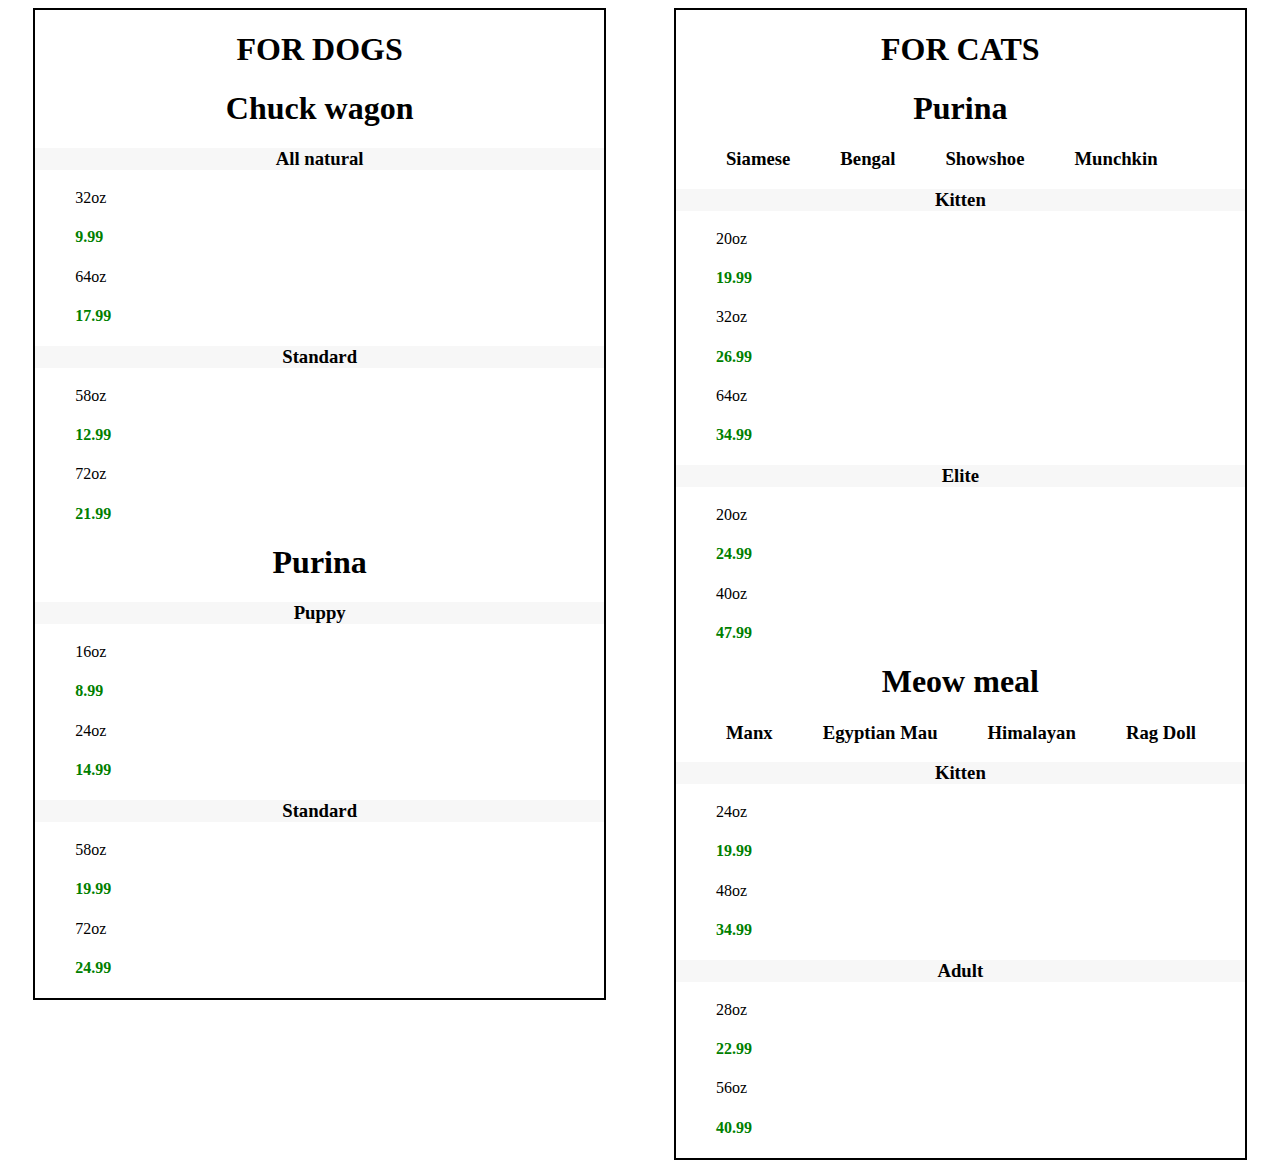
<file: index.html>
<!DOCTYPE html>
<html>
<head>
	<title>Pet Food</title>
	<link rel="stylesheet" type="text/css" href="food.css">
</head>
<body>
	<div class="card" id="dog-food-area"></div>
	<div class="card" id="cat-food-area"></div>
<script src="food.js"></script>
<script src="main.js"></script>
</body>
</html>
</file>
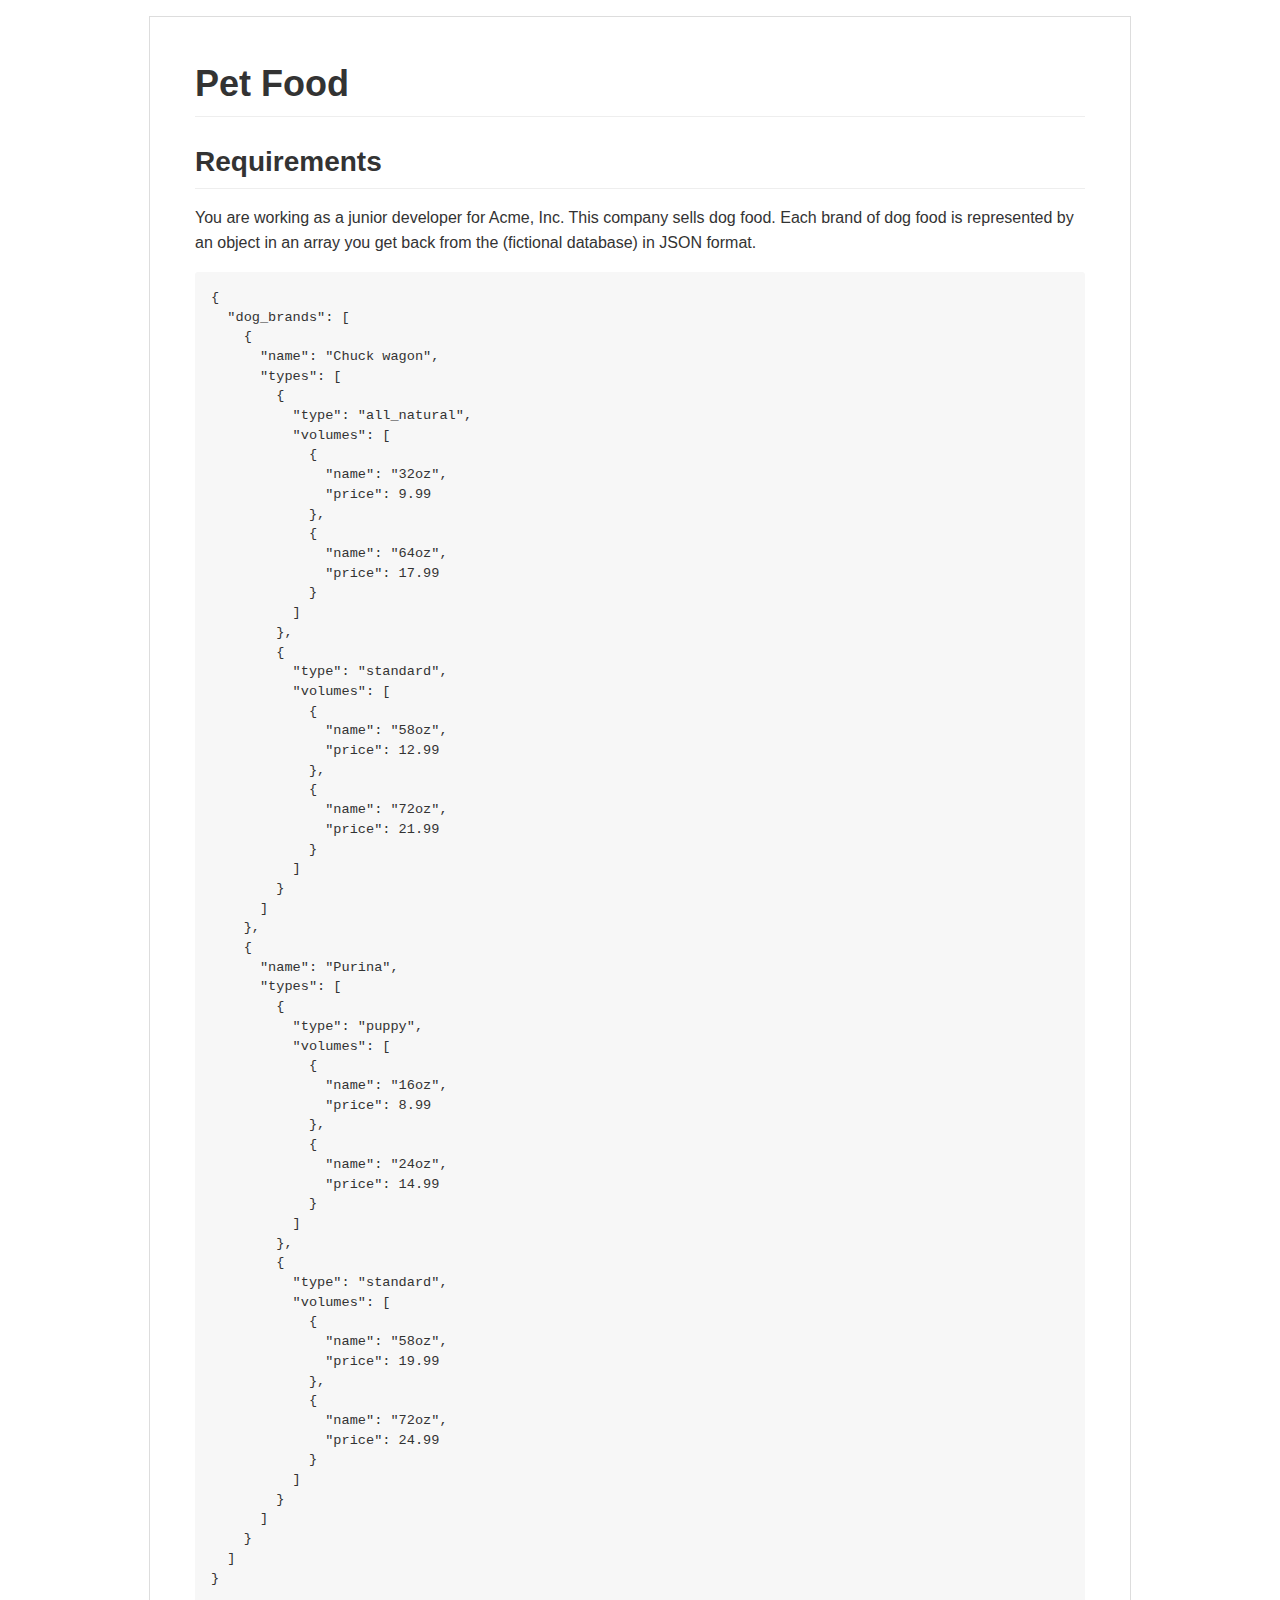
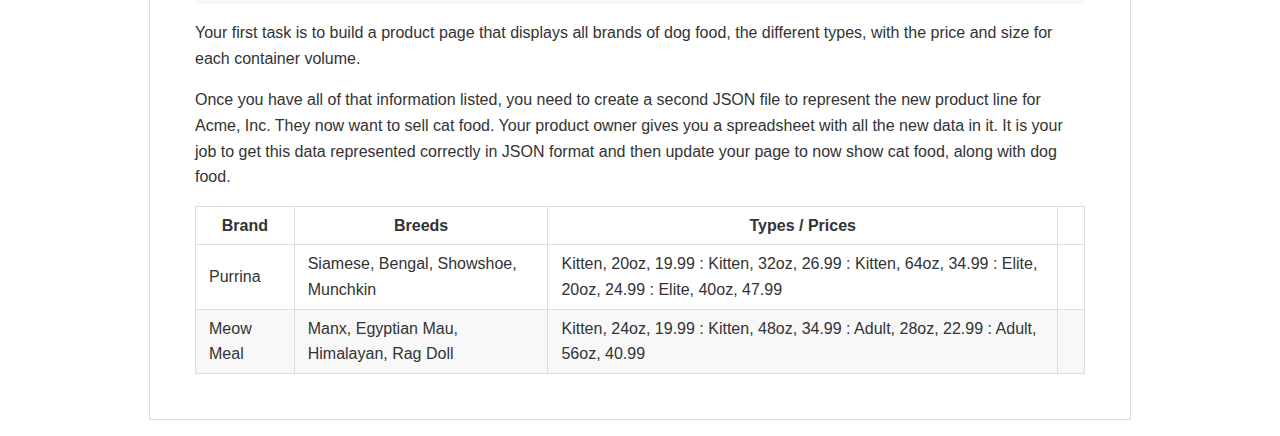
<file: README.html>
<!DOCTYPE html><html><head><meta charset="utf-8"><style>body {
  max-width: 980px;
  border: 1px solid #ddd;
  outline: 1300px solid #fff;
  margin: 16px auto;
}

body .markdown-body
{
  padding: 45px;
}

@font-face {
  font-family: fontawesome-mini;
  src: url([data-uri]) format('woff');
}

@font-face {
  font-family: octicons-anchor;
  src: url([data-uri]) format('woff');
}

.markdown-body {
  font-family: sans-serif;
  -ms-text-size-adjust: 100%;
  -webkit-text-size-adjust: 100%;
  color: #333333;
  overflow: hidden;
  font-family: "Helvetica Neue", Helvetica, "Segoe UI", Arial, freesans, sans-serif;
  font-size: 16px;
  line-height: 1.6;
  word-wrap: break-word;
}

.markdown-body a {
  background: transparent;
}

.markdown-body a:active,
.markdown-body a:hover {
  outline: 0;
}

.markdown-body b,
.markdown-body strong {
  font-weight: bold;
}

.markdown-body mark {
  background: #ff0;
  color: #000;
  font-style: italic;
  font-weight: bold;
}

.markdown-body sub,
.markdown-body sup {
  font-size: 75%;
  line-height: 0;
  position: relative;
  vertical-align: baseline;
}
.markdown-body sup {
  top: -0.5em;
}
.markdown-body sub {
  bottom: -0.25em;
}

.markdown-body h1 {
  font-size: 2em;
  margin: 0.67em 0;
}

.markdown-body img {
  border: 0;
}

.markdown-body hr {
  -moz-box-sizing: content-box;
  box-sizing: content-box;
  height: 0;
}

.markdown-body pre {
  overflow: auto;
}

.markdown-body code,
.markdown-body kbd,
.markdown-body pre,
.markdown-body samp {
  font-family: monospace, monospace;
  font-size: 1em;
}

.markdown-body input {
  color: inherit;
  font: inherit;
  margin: 0;
}

.markdown-body html input[disabled] {
  cursor: default;
}

.markdown-body input {
  line-height: normal;
}

.markdown-body input[type="checkbox"] {
  box-sizing: border-box;
  padding: 0;
}

.markdown-body table {
  border-collapse: collapse;
  border-spacing: 0;
}

.markdown-body td,
.markdown-body th {
  padding: 0;
}

.markdown-body .codehilitetable {
  border: 0;
  border-spacing: 0;
}

.markdown-body .codehilitetable tr {
  border: 0;
}

.markdown-body .codehilitetable pre,
.markdown-body .codehilitetable div.codehilite {
  margin: 0;
}

.markdown-body .linenos,
.markdown-body .code,
.markdown-body .codehilitetable td {
  border: 0;
  padding: 0;
}

.markdown-body td:not(.linenos) .linenodiv {
  padding: 0 !important;
}

.markdown-body .code {
  width: 100%;
}

.markdown-body .linenos div pre,
.markdown-body .linenodiv pre,
.markdown-body .linenodiv {
  border: 0;
  -webkit-border-radius: 0;
  -moz-border-radius: 0;
  border-radius: 0;
  -webkit-border-top-left-radius: 3px;
  -webkit-border-bottom-left-radius: 3px;
  -moz-border-radius-topleft: 3px;
  -moz-border-radius-bottomleft: 3px;
  border-top-left-radius: 3px;
  border-bottom-left-radius: 3px;
}

.markdown-body .code div pre,
.markdown-body .code div {
  border: 0;
  -webkit-border-radius: 0;
  -moz-border-radius: 0;
  border-radius: 0;
  -webkit-border-top-right-radius: 3px;
  -webkit-border-bottom-right-radius: 3px;
  -moz-border-radius-topright: 3px;
  -moz-border-radius-bottomright: 3px;
  border-top-right-radius: 3px;
  border-bottom-right-radius: 3px;
}

.markdown-body * {
  -moz-box-sizing: border-box;
  box-sizing: border-box;
}

.markdown-body input {
  font: 13px Helvetica, arial, freesans, clean, sans-serif, "Segoe UI Emoji", "Segoe UI Symbol";
  line-height: 1.4;
}

.markdown-body a {
  color: #4183c4;
  text-decoration: none;
}

.markdown-body a:hover,
.markdown-body a:focus,
.markdown-body a:active {
  text-decoration: underline;
}

.markdown-body hr {
  height: 0;
  margin: 15px 0;
  overflow: hidden;
  background: transparent;
  border: 0;
  border-bottom: 1px solid #ddd;
}

.markdown-body hr:before,
.markdown-body hr:after {
  display: table;
  content: " ";
}

.markdown-body hr:after {
  clear: both;
}

.markdown-body h1,
.markdown-body h2,
.markdown-body h3,
.markdown-body h4,
.markdown-body h5,
.markdown-body h6 {
  margin-top: 15px;
  margin-bottom: 15px;
  line-height: 1.1;
}

.markdown-body h1 {
  font-size: 30px;
}

.markdown-body h2 {
  font-size: 21px;
}

.markdown-body h3 {
  font-size: 16px;
}

.markdown-body h4 {
  font-size: 14px;
}

.markdown-body h5 {
  font-size: 12px;
}

.markdown-body h6 {
  font-size: 11px;
}

.markdown-body blockquote {
  margin: 0;
}

.markdown-body ul,
.markdown-body ol {
  padding: 0;
  margin-top: 0;
  margin-bottom: 0;
}

.markdown-body ol ol,
.markdown-body ul ol {
  list-style-type: lower-roman;
}

.markdown-body ul ul ol,
.markdown-body ul ol ol,
.markdown-body ol ul ol,
.markdown-body ol ol ol {
  list-style-type: lower-alpha;
}

.markdown-body dd {
  margin-left: 0;
}

.markdown-body code,
.markdown-body pre,
.markdown-body samp {
  font-family: Consolas, "Liberation Mono", Menlo, Courier, monospace;
  font-size: 12px;
}

.markdown-body pre {
  margin-top: 0;
  margin-bottom: 0;
}

.markdown-body kbd {
  background-color: #e7e7e7;
  background-image: -moz-linear-gradient(#fefefe, #e7e7e7);
  background-image: -webkit-linear-gradient(#fefefe, #e7e7e7);
  background-image: linear-gradient(#fefefe, #e7e7e7);
  background-repeat: repeat-x;
  border-radius: 2px;
  border: 1px solid #cfcfcf;
  color: #000;
  padding: 3px 5px;
  line-height: 10px;
  font: 11px Consolas, "Liberation Mono", Menlo, Courier, monospace;
  display: inline-block;
}

.markdown-body>*:first-child {
  margin-top: 0 !important;
}

.markdown-body>*:last-child {
  margin-bottom: 0 !important;
}

.markdown-body .headeranchor-link {
  position: absolute;
  top: 0;
  bottom: 0;
  left: 0;
  display: block;
  padding-right: 6px;
  padding-left: 30px;
  margin-left: -30px;
}

.markdown-body .headeranchor-link:focus {
  outline: none;
}

.markdown-body h1,
.markdown-body h2,
.markdown-body h3,
.markdown-body h4,
.markdown-body h5,
.markdown-body h6 {
  position: relative;
  margin-top: 1em;
  margin-bottom: 16px;
  font-weight: bold;
  line-height: 1.4;
}

.markdown-body h1 .headeranchor,
.markdown-body h2 .headeranchor,
.markdown-body h3 .headeranchor,
.markdown-body h4 .headeranchor,
.markdown-body h5 .headeranchor,
.markdown-body h6 .headeranchor {
  display: none;
  color: #000;
  vertical-align: middle;
}

.markdown-body h1:hover .headeranchor-link,
.markdown-body h2:hover .headeranchor-link,
.markdown-body h3:hover .headeranchor-link,
.markdown-body h4:hover .headeranchor-link,
.markdown-body h5:hover .headeranchor-link,
.markdown-body h6:hover .headeranchor-link {
  height: 1em;
  padding-left: 8px;
  margin-left: -30px;
  line-height: 1;
  text-decoration: none;
}

.markdown-body h1:hover .headeranchor-link .headeranchor,
.markdown-body h2:hover .headeranchor-link .headeranchor,
.markdown-body h3:hover .headeranchor-link .headeranchor,
.markdown-body h4:hover .headeranchor-link .headeranchor,
.markdown-body h5:hover .headeranchor-link .headeranchor,
.markdown-body h6:hover .headeranchor-link .headeranchor {
  display: inline-block;
}

.markdown-body h1 {
  padding-bottom: 0.3em;
  font-size: 2.25em;
  line-height: 1.2;
  border-bottom: 1px solid #eee;
}

.markdown-body h2 {
  padding-bottom: 0.3em;
  font-size: 1.75em;
  line-height: 1.225;
  border-bottom: 1px solid #eee;
}

.markdown-body h3 {
  font-size: 1.5em;
  line-height: 1.43;
}

.markdown-body h4 {
  font-size: 1.25em;
}

.markdown-body h5 {
  font-size: 1em;
}

.markdown-body h6 {
  font-size: 1em;
  color: #777;
}

.markdown-body p,
.markdown-body blockquote,
.markdown-body ul,
.markdown-body ol,
.markdown-body dl,
.markdown-body table,
.markdown-body pre,
.markdown-body .admonition {
  margin-top: 0;
  margin-bottom: 16px;
}

.markdown-body hr {
  height: 4px;
  padding: 0;
  margin: 16px 0;
  background-color: #e7e7e7;
  border: 0 none;
}

.markdown-body ul,
.markdown-body ol {
  padding-left: 2em;
}

.markdown-body ul ul,
.markdown-body ul ol,
.markdown-body ol ol,
.markdown-body ol ul {
  margin-top: 0;
  margin-bottom: 0;
}

.markdown-body li>p {
  margin-top: 16px;
}

.markdown-body dl {
  padding: 0;
}

.markdown-body dl dt {
  padding: 0;
  margin-top: 16px;
  font-size: 1em;
  font-style: italic;
  font-weight: bold;
}

.markdown-body dl dd {
  padding: 0 16px;
  margin-bottom: 16px;
}

.markdown-body blockquote {
  padding: 0 15px;
  color: #777;
  border-left: 4px solid #ddd;
}

.markdown-body blockquote>:first-child {
  margin-top: 0;
}

.markdown-body blockquote>:last-child {
  margin-bottom: 0;
}

.markdown-body table {
  display: block;
  width: 100%;
  overflow: auto;
  word-break: normal;
  word-break: keep-all;
}

.markdown-body table th {
  font-weight: bold;
}

.markdown-body table th,
.markdown-body table td {
  padding: 6px 13px;
  border: 1px solid #ddd;
}

.markdown-body table tr {
  background-color: #fff;
  border-top: 1px solid #ccc;
}

.markdown-body table tr:nth-child(2n) {
  background-color: #f8f8f8;
}

.markdown-body img {
  max-width: 100%;
  -moz-box-sizing: border-box;
  box-sizing: border-box;
}

.markdown-body code,
.markdown-body samp {
  padding: 0;
  padding-top: 0.2em;
  padding-bottom: 0.2em;
  margin: 0;
  font-size: 85%;
  background-color: rgba(0,0,0,0.04);
  border-radius: 3px;
}

.markdown-body code:before,
.markdown-body code:after {
  letter-spacing: -0.2em;
  content: "\00a0";
}

.markdown-body pre>code {
  padding: 0;
  margin: 0;
  font-size: 100%;
  word-break: normal;
  white-space: pre;
  background: transparent;
  border: 0;
}

.markdown-body .codehilite {
  margin-bottom: 16px;
}

.markdown-body .codehilite pre,
.markdown-body pre {
  padding: 16px;
  overflow: auto;
  font-size: 85%;
  line-height: 1.45;
  background-color: #f7f7f7;
  border-radius: 3px;
}

.markdown-body .codehilite pre {
  margin-bottom: 0;
  word-break: normal;
}

.markdown-body pre {
  word-wrap: normal;
}

.markdown-body pre code {
  display: inline;
  max-width: initial;
  padding: 0;
  margin: 0;
  overflow: initial;
  line-height: inherit;
  word-wrap: normal;
  background-color: transparent;
  border: 0;
}

.markdown-body pre code:before,
.markdown-body pre code:after {
  content: normal;
}

/* Admonition */
.markdown-body .admonition {
  -webkit-border-radius: 3px;
  -moz-border-radius: 3px;
  position: relative;
  border-radius: 3px;
  border: 1px solid #e0e0e0;
  border-left: 6px solid #333;
  padding: 10px 10px 10px 30px;
}

.markdown-body .admonition table {
  color: #333;
}

.markdown-body .admonition p {
  padding: 0;
}

.markdown-body .admonition-title {
  font-weight: bold;
  margin: 0;
}

.markdown-body .admonition>.admonition-title {
  color: #333;
}

.markdown-body .attention>.admonition-title {
  color: #a6d796;
}

.markdown-body .caution>.admonition-title {
  color: #d7a796;
}

.markdown-body .hint>.admonition-title {
  color: #96c6d7;
}

.markdown-body .danger>.admonition-title {
  color: #c25f77;
}

.markdown-body .question>.admonition-title {
  color: #96a6d7;
}

.markdown-body .note>.admonition-title {
  color: #d7c896;
}

.markdown-body .admonition:before,
.markdown-body .attention:before,
.markdown-body .caution:before,
.markdown-body .hint:before,
.markdown-body .danger:before,
.markdown-body .question:before,
.markdown-body .note:before {
  font: normal normal 16px fontawesome-mini;
  -moz-osx-font-smoothing: grayscale;
  -webkit-user-select: none;
  -moz-user-select: none;
  -ms-user-select: none;
  user-select: none;
  line-height: 1.5;
  color: #333;
  position: absolute;
  left: 0;
  top: 0;
  padding-top: 10px;
  padding-left: 10px;
}

.markdown-body .admonition:before {
  content: "\f056\00a0";
  color: 333;
}

.markdown-body .attention:before {
  content: "\f058\00a0";
  color: #a6d796;
}

.markdown-body .caution:before {
  content: "\f06a\00a0";
  color: #d7a796;
}

.markdown-body .hint:before {
  content: "\f05a\00a0";
  color: #96c6d7;
}

.markdown-body .danger:before {
  content: "\f057\00a0";
  color: #c25f77;
}

.markdown-body .question:before {
  content: "\f059\00a0";
  color: #96a6d7;
}

.markdown-body .note:before {
  content: "\f040\00a0";
  color: #d7c896;
}

.markdown-body .admonition::after {
  content: normal;
}

.markdown-body .attention {
  border-left: 6px solid #a6d796;
}

.markdown-body .caution {
  border-left: 6px solid #d7a796;
}

.markdown-body .hint {
  border-left: 6px solid #96c6d7;
}

.markdown-body .danger {
  border-left: 6px solid #c25f77;
}

.markdown-body .question {
  border-left: 6px solid #96a6d7;
}

.markdown-body .note {
  border-left: 6px solid #d7c896;
}

.markdown-body .admonition>*:first-child {
  margin-top: 0 !important;
}

.markdown-body .admonition>*:last-child {
  margin-bottom: 0 !important;
}

/* progress bar*/
.markdown-body .progress {
  display: block;
  width: 300px;
  margin: 10px 0;
  height: 24px;
  -webkit-border-radius: 3px;
  -moz-border-radius: 3px;
  border-radius: 3px;
  background-color: #ededed;
  position: relative;
  box-shadow: inset -1px 1px 3px rgba(0, 0, 0, .1);
}

.markdown-body .progress-label {
  position: absolute;
  text-align: center;
  font-weight: bold;
  width: 100%; margin: 0;
  line-height: 24px;
  color: #333;
  text-shadow: 1px 1px 0 #fefefe, -1px -1px 0 #fefefe, -1px 1px 0 #fefefe, 1px -1px 0 #fefefe, 0 1px 0 #fefefe, 0 -1px 0 #fefefe, 1px 0 0 #fefefe, -1px 0 0 #fefefe, 1px 1px 2px #000;
  -webkit-font-smoothing: antialiased !important;
  white-space: nowrap;
  overflow: hidden;
}

.markdown-body .progress-bar {
  height: 24px;
  float: left;
  -webkit-border-radius: 3px;
  -moz-border-radius: 3px;
  border-radius: 3px;
  background-color: #96c6d7;
  box-shadow: inset 0 1px 0 rgba(255, 255, 255, .5), inset 0 -1px 0 rgba(0, 0, 0, .1);
  background-size: 30px 30px;
  background-image: -webkit-linear-gradient(
    135deg, rgba(255, 255, 255, .4) 27%,
    transparent 27%,
    transparent 52%, rgba(255, 255, 255, .4) 52%,
    rgba(255, 255, 255, .4) 77%,
    transparent 77%, transparent
  );
  background-image: -moz-linear-gradient(
    135deg,
    rgba(255, 255, 255, .4) 27%, transparent 27%,
    transparent 52%, rgba(255, 255, 255, .4) 52%,
    rgba(255, 255, 255, .4) 77%, transparent 77%,
    transparent
  );
  background-image: -ms-linear-gradient(
    135deg,
    rgba(255, 255, 255, .4) 27%, transparent 27%,
    transparent 52%, rgba(255, 255, 255, .4) 52%,
    rgba(255, 255, 255, .4) 77%, transparent 77%,
    transparent
  );
  background-image: -o-linear-gradient(
    135deg,
    rgba(255, 255, 255, .4) 27%, transparent 27%,
    transparent 52%, rgba(255, 255, 255, .4) 52%,
    rgba(255, 255, 255, .4) 77%, transparent 77%,
    transparent
  );
  background-image: linear-gradient(
    135deg,
    rgba(255, 255, 255, .4) 27%, transparent 27%,
    transparent 52%, rgba(255, 255, 255, .4) 52%,
    rgba(255, 255, 255, .4) 77%, transparent 77%,
    transparent
  );
}

.markdown-body .progress-100plus .progress-bar {
  background-color: #a6d796;
}

.markdown-body .progress-80plus .progress-bar {
  background-color: #c6d796;
}

.markdown-body .progress-60plus .progress-bar {
  background-color: #d7c896;
}

.markdown-body .progress-40plus .progress-bar {
  background-color: #d7a796;
}

.markdown-body .progress-20plus .progress-bar {
  background-color: #d796a6;
}

.markdown-body .progress-0plus .progress-bar {
  background-color: #c25f77;
}

.markdown-body .candystripe-animate .progress-bar{
  -webkit-animation: animate-stripes 3s linear infinite;
  -moz-animation: animate-stripes 3s linear infinite;
  animation: animate-stripes 3s linear infinite;
}

@-webkit-keyframes animate-stripes {
  0% {
    background-position: 0 0;
  }

  100% {
    background-position: 60px 0;
  }
}

@-moz-keyframes animate-stripes {
  0% {
    background-position: 0 0;
  }

  100% {
    background-position: 60px 0;
  }
}

@keyframes animate-stripes {
  0% {
    background-position: 0 0;
  }

  100% {
    background-position: 60px 0;
  }
}

.markdown-body .gloss .progress-bar {
  box-shadow:
    inset 0 4px 12px rgba(255, 255, 255, .7),
    inset 0 -12px 0 rgba(0, 0, 0, .05);
}

/* Multimarkdown Critic Blocks */
.markdown-body .critic_mark {
  background: #ff0;
}

.markdown-body .critic_delete {
  color: #c82829;
  text-decoration: line-through;
}

.markdown-body .critic_insert {
  color: #718c00 ;
  text-decoration: underline;
}

.markdown-body .critic_comment {
  color: #8e908c;
  font-style: italic;
}

.markdown-body .headeranchor {
  font: normal normal 16px octicons-anchor;
  line-height: 1;
  display: inline-block;
  text-decoration: none;
  -webkit-font-smoothing: antialiased;
  -moz-osx-font-smoothing: grayscale;
  -webkit-user-select: none;
  -moz-user-select: none;
  -ms-user-select: none;
  user-select: none;
}

.headeranchor:before {
  content: '\f05c';
}

.markdown-body .task-list-item {
  list-style-type: none;
}

.markdown-body .task-list-item+.task-list-item {
  margin-top: 3px;
}

.markdown-body .task-list-item input {
  margin: 0 4px 0.25em -20px;
  vertical-align: middle;
}

/* Media */
@media only screen and (min-width: 480px) {
  .markdown-body {
    font-size:14px;
  }
}

@media only screen and (min-width: 768px) {
  .markdown-body {
    font-size:16px;
  }
}

@media print {
  .markdown-body * {
    background: transparent !important;
    color: black !important;
    filter:none !important;
    -ms-filter: none !important;
  }

  .markdown-body {
    font-size:12pt;
    max-width:100%;
    outline:none;
    border: 0;
  }

  .markdown-body a,
  .markdown-body a:visited {
    text-decoration: underline;
  }

  .markdown-body .headeranchor-link {
    display: none;
  }

  .markdown-body a[href]:after {
    content: " (" attr(href) ")";
  }

  .markdown-body abbr[title]:after {
    content: " (" attr(title) ")";
  }

  .markdown-body .ir a:after,
  .markdown-body a[href^="javascript:"]:after,
  .markdown-body a[href^="#"]:after {
    content: "";
  }

  .markdown-body pre {
    white-space: pre;
    white-space: pre-wrap;
    word-wrap: break-word;
  }

  .markdown-body pre,
  .markdown-body blockquote {
    border: 1px solid #999;
    padding-right: 1em;
    page-break-inside: avoid;
  }

  .markdown-body .progress,
  .markdown-body .progress-bar {
    -moz-box-shadow: none;
    -webkit-box-shadow: none;
    box-shadow: none;
  }

  .markdown-body .progress {
    border: 1px solid #ddd;
  }

  .markdown-body .progress-bar {
    height: 22px;
    border-right: 1px solid #ddd;
  }

  .markdown-body tr,
  .markdown-body img {
    page-break-inside: avoid;
  }

  .markdown-body img {
    max-width: 100% !important;
  }

  .markdown-body p,
  .markdown-body h2,
  .markdown-body h3 {
    orphans: 3;
    widows: 3;
  }

  .markdown-body h2,
  .markdown-body h3 {
    page-break-after: avoid;
  }
}
</style><title>README</title></head><body><article class="markdown-body"><h1 id="pet-food"><a name="user-content-pet-food" href="#pet-food" class="headeranchor-link" aria-hidden="true"><span class="headeranchor"></span></a>Pet Food</h1>
<h2 id="requirements"><a name="user-content-requirements" href="#requirements" class="headeranchor-link" aria-hidden="true"><span class="headeranchor"></span></a>Requirements</h2>
<p>You are working as a junior developer for Acme, Inc. This company sells dog food. Each brand of dog food is represented by an object in an array you get back from the (fictional database) in JSON format.</p>
<pre><code class="js">{
  &quot;dog_brands&quot;: [
    {
      &quot;name&quot;: &quot;Chuck wagon&quot;,
      &quot;types&quot;: [
        {
          &quot;type&quot;: &quot;all_natural&quot;,
          &quot;volumes&quot;: [
            {
              &quot;name&quot;: &quot;32oz&quot;,
              &quot;price&quot;: 9.99
            },
            {
              &quot;name&quot;: &quot;64oz&quot;,
              &quot;price&quot;: 17.99
            }
          ]
        },
        {
          &quot;type&quot;: &quot;standard&quot;,
          &quot;volumes&quot;: [
            {
              &quot;name&quot;: &quot;58oz&quot;,
              &quot;price&quot;: 12.99
            },
            {
              &quot;name&quot;: &quot;72oz&quot;,
              &quot;price&quot;: 21.99
            }
          ]
        }
      ]
    },
    {
      &quot;name&quot;: &quot;Purina&quot;,
      &quot;types&quot;: [
        {
          &quot;type&quot;: &quot;puppy&quot;,
          &quot;volumes&quot;: [
            {
              &quot;name&quot;: &quot;16oz&quot;,
              &quot;price&quot;: 8.99
            },
            {
              &quot;name&quot;: &quot;24oz&quot;,
              &quot;price&quot;: 14.99
            }
          ]
        },
        {
          &quot;type&quot;: &quot;standard&quot;,
          &quot;volumes&quot;: [
            {
              &quot;name&quot;: &quot;58oz&quot;,
              &quot;price&quot;: 19.99
            },
            {
              &quot;name&quot;: &quot;72oz&quot;,
              &quot;price&quot;: 24.99
            }
          ]
        }
      ]
    }
  ]
}
</code></pre>

<p>Your first task is to build a product page that displays all brands of dog food, the different types, with the price and size for each container volume.</p>
<p>Once you have all of that information listed, you need to create a second JSON file to represent the new product line for Acme, Inc. They now want to sell cat food. Your product owner gives you a spreadsheet with all the new data in it. It is your job to get this data represented correctly in JSON format and then update your page to now show cat food, along with dog food.</p>
<table>
<thead>
<tr>
<th>Brand</th>
<th>Breeds</th>
<th>Types / Prices</th>
<th></th>
</tr>
</thead>
<tbody>
<tr>
<td>Purrina</td>
<td>Siamese, Bengal, Showshoe, Munchkin</td>
<td>Kitten, 20oz, 19.99 : Kitten, 32oz, 26.99 : Kitten, 64oz, 34.99 : Elite, 20oz, 24.99 : Elite, 40oz, 47.99</td>
<td></td>
</tr>
<tr>
<td>Meow Meal</td>
<td>Manx, Egyptian Mau, Himalayan, Rag Doll</td>
<td>Kitten, 24oz, 19.99 : Kitten, 48oz, 34.99 : Adult, 28oz, 22.99 : Adult, 56oz, 40.99</td>
<td></td>
</tr>
</tbody>
</table></article></body></html>
</file>
<file: food.css>
#dog-food-area {
	border: 2px solid #000;
	width: 45%;
	float: left;
	margin-left: 2%;
}
#cat-food-area {
	border: 2px solid #000;
	width: 45%;
	float: right;
	margin-right: 2%;
}
.breed {
	display: inline;
	padding-left: 50px;
}
.money {
	color: green;
}
.type {
	background-color: #f7f7f7;
	text-align: center;
}
.padding {
	padding-left: 40px;
}
h1 {
	text-align: center;
}
</file>
